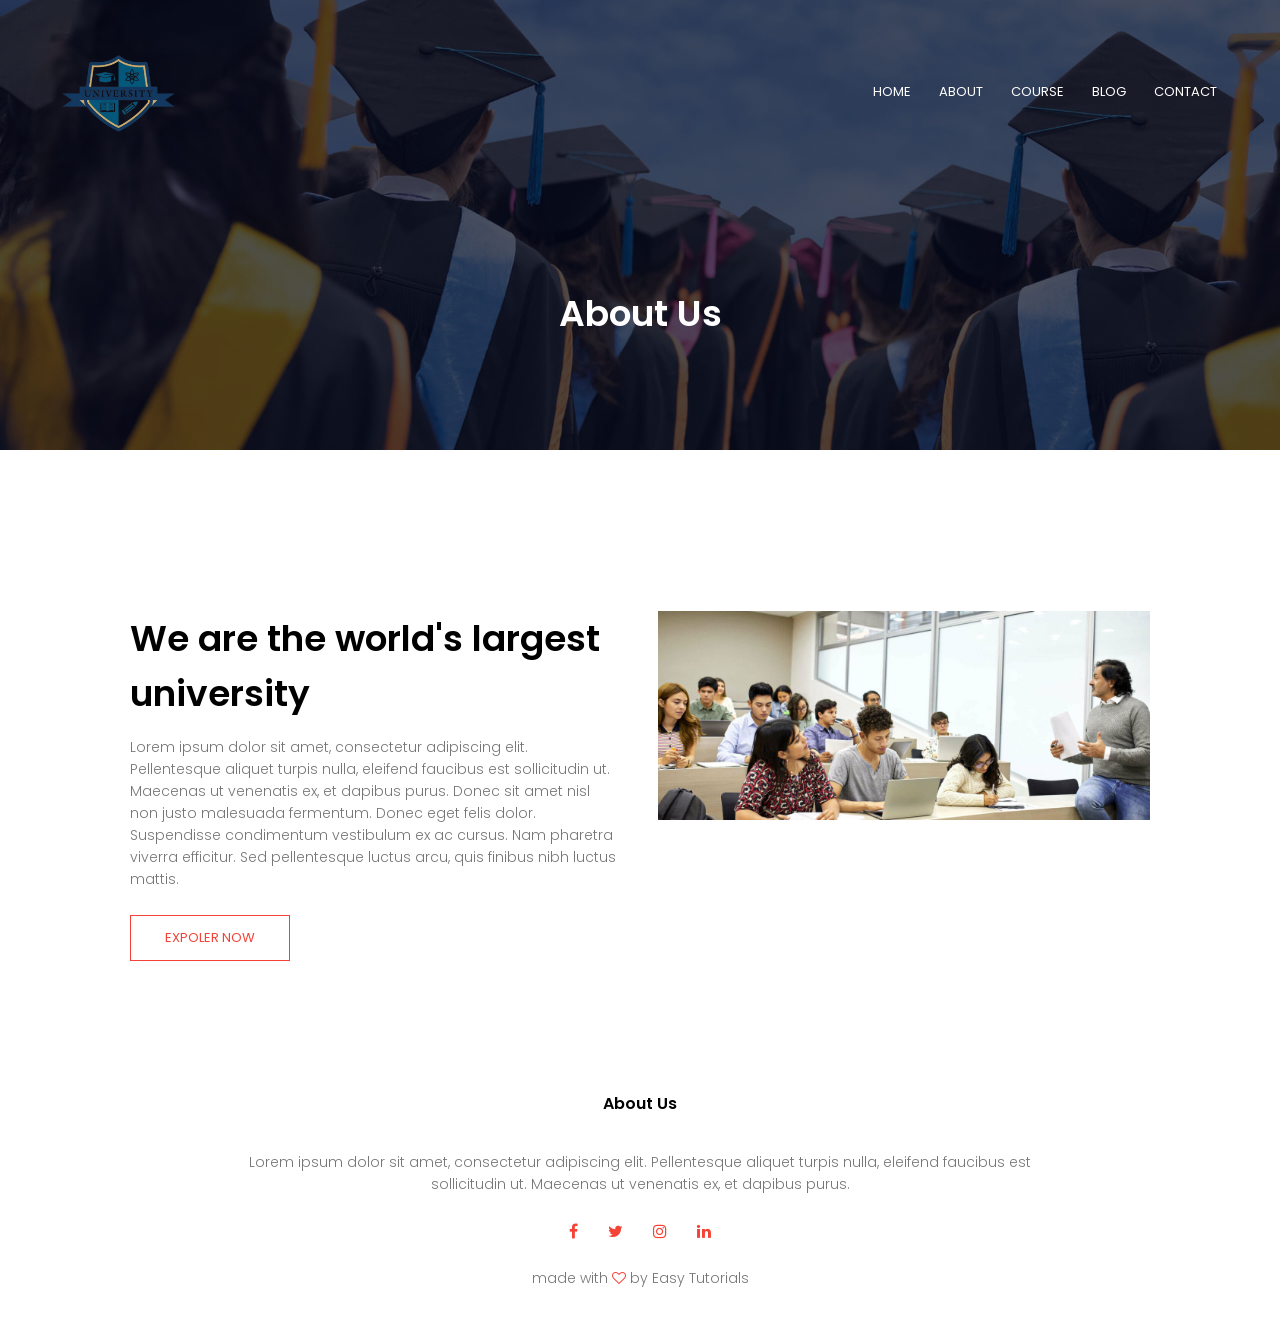
<file: about.html>
<html>
<head>
<meta name="viewport" content="width=device-width, initial-scale=1.0">
<title>University Website Design - Easy Tutorials</title>
<link rel="icon" href="images/logo1-removebg-preview.png">
<link rel="stylesheet" href="style.css">
<link href="https://fonts.googleapis.com/css?family=Poppins:100,200,300,400,600,700&display=swap" rel="stylesheet">
<link rel="stylesheet" href="https://stackpath.bootstrapcdn.com/font-awesome/4.7.0/css/font-awesome.min.css"> 
</head>
<body>
    <section class="sub-header">
        <nav>
            <a href="index.html"><img src="images/logo1-removebg-preview.png"></a>
            <div class="nav-links" id="navLinks">  
                <i class="fa fa-close" onclick="hideMenu()"></i>
                <ul>
                    <li><a href="index.html">HOME</a></li>
                    <li><a href="about.html">ABOUT</a></li>
                    <li><a href="course.html">COURSE</a></li>
                    <li><a href="blog.html">BLOG</a></li>
                    <li><a href="contact.html">CONTACT</a></li>
                </ul>
            </div>
            <i class="fa fa-bars" onclick="showMenu()"></i>
        </nav>   
            <h1>About Us</h1>
    </section>
    
    
<!------- about us content -------->
    
<section class="about-us">
    <div class="row">
        <div class="about-col">
            <h1>We are the world's largest university</h1>     
            <p>Lorem ipsum dolor sit amet, consectetur adipiscing elit. Pellentesque aliquet turpis nulla, eleifend faucibus est sollicitudin ut. Maecenas ut venenatis ex, et dapibus purus. Donec sit amet nisl non justo malesuada fermentum. Donec eget felis dolor. Suspendisse condimentum vestibulum ex ac cursus. Nam pharetra viverra efficitur. Sed pellentesque luctus arcu, quis finibus nibh luctus mattis.</p>
            <a href="https://www.youtube.com/c/EasyTutorialsVideo?sub_confirmation=1" class="hero-btn red-btn">EXPOLER NOW</a>
        </div>
        <div class="about-col">
            <img src="images/class.jpg">
        </div>
    </div>    
</section>
    
<!-------- footer ---------->

<section class="footer">
        <h4>About Us</h4>
        <p>Lorem ipsum dolor sit amet, consectetur adipiscing elit. Pellentesque aliquet turpis nulla, eleifend faucibus est<br>sollicitudin ut. Maecenas ut venenatis ex, et dapibus purus.</p>
        <div class="icons">
            <i class="fa fa-facebook"></i>
            <i class="fa fa-twitter"></i>
            <i class="fa fa-instagram"></i>
            <i class="fa fa-linkedin"></i>
        </div>
        <p>made with <i class="fa fa-heart-o"></i> by Easy Tutorials</p>
</section>    
  
  
<!----JavaScript for toggle menu---->
<script>
    var navLinks = document.getElementById("navLinks");

    function showMenu() {
        navLinks.style.right = "0";
    }

    function hideMenu() {
        navLinks.style.right = "-200px";
    }
</script> 
    
</body>
</html>
</file>
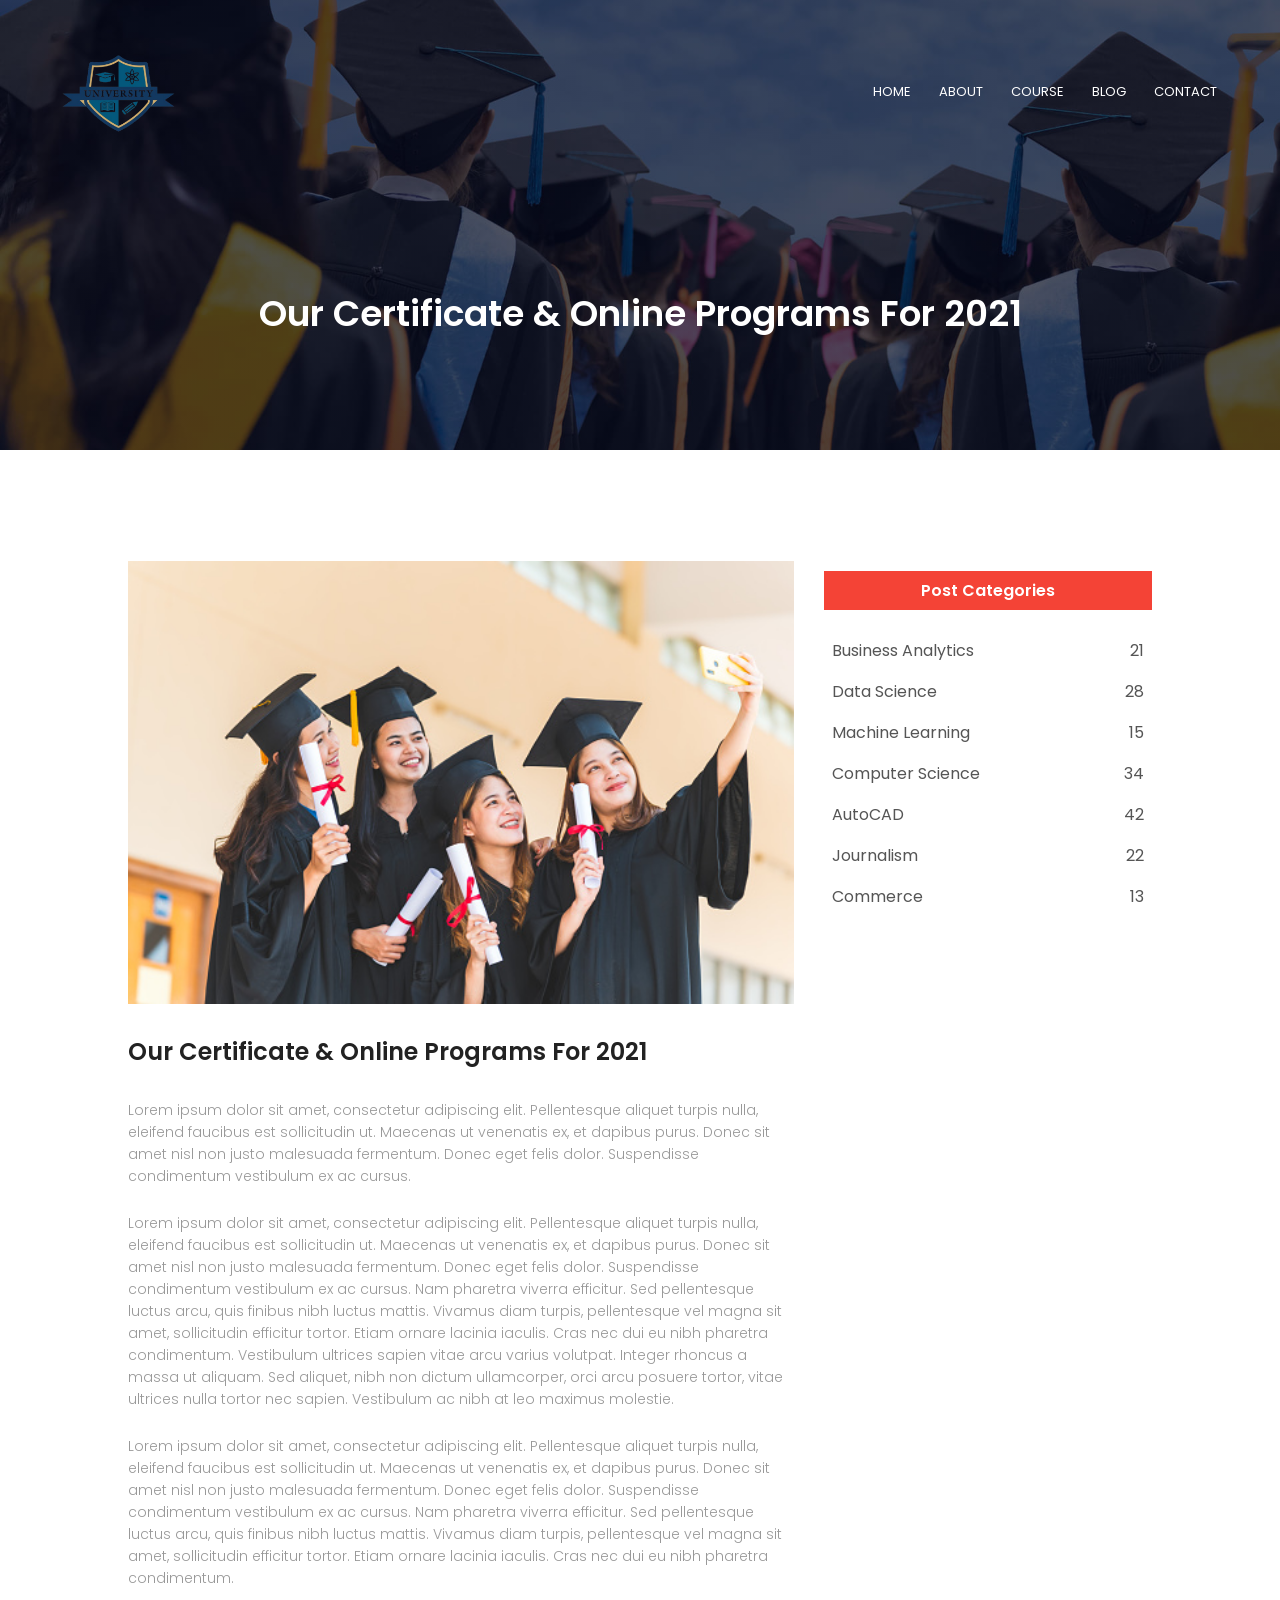
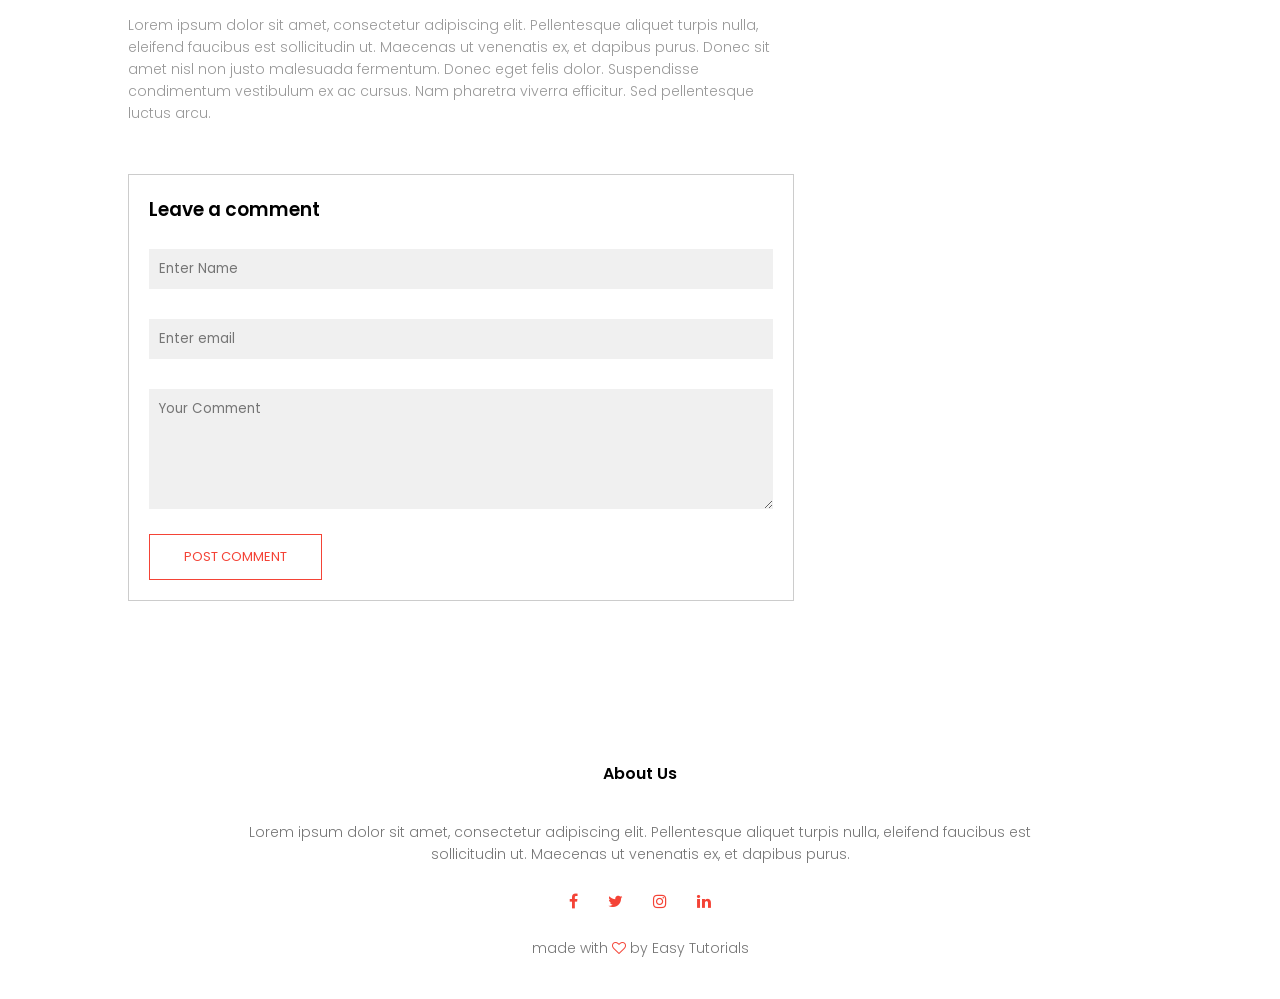
<file: blog.html>
<html>
<head>
<meta name="viewport" content="width=device-width, initial-scale=1.0">
<title>University Website Design - Easy Tutorials</title>
<link rel="icon" href="images/logo1-removebg-preview.png">
<link rel="stylesheet" href="style.css">
<link href="https://fonts.googleapis.com/css?family=Poppins:100,200,300,400,600,700&display=swap" rel="stylesheet">
<link rel="stylesheet" href="https://stackpath.bootstrapcdn.com/font-awesome/4.7.0/css/font-awesome.min.css"> 
</head>
<body>
    <section class="sub-header">
        <nav>
            <a href="index.html"><img src="images/logo1-removebg-preview.png"></a>
            <div class="nav-links" id="navLinks">  
                <i class="fa fa-close" onclick="hideMenu()"></i>
                <ul>
                    <li><a href="index.html">HOME</a></li>
                    <li><a href="about.html">ABOUT</a></li>
                    <li><a href="course.html">COURSE</a></li>
                    <li><a href="blog.html">BLOG</a></li>
                    <li><a href="contact.html">CONTACT</a></li>
                </ul>
            </div>
            <i class="fa fa-bars" onclick="showMenu()"></i>
        </nav>
            <h1>Our Certificate & Online Programs For 2021</h1>
    </section>
    
<!---------- Blog Page Content ---------->
    
    <section class="blog-content">
    <div class="row">
    <div class="blog-left">
        <img src="images/graduate.jpg">
        <h2>Our Certificate & Online Programs For 2021</h2>
        
        <p>Lorem ipsum dolor sit amet, consectetur adipiscing elit. Pellentesque aliquet turpis nulla, eleifend faucibus est sollicitudin ut. Maecenas ut venenatis ex, et dapibus purus. Donec sit amet nisl non justo malesuada fermentum. Donec eget felis dolor. Suspendisse condimentum vestibulum ex ac cursus.</p>
        <br>
        <p>Lorem ipsum dolor sit amet, consectetur adipiscing elit. Pellentesque aliquet turpis nulla, eleifend faucibus est sollicitudin ut. Maecenas ut venenatis ex, et dapibus purus. Donec sit amet nisl non justo malesuada fermentum. Donec eget felis dolor. Suspendisse condimentum vestibulum ex ac cursus. Nam pharetra viverra efficitur. Sed pellentesque luctus arcu, quis finibus nibh luctus mattis. Vivamus diam turpis, pellentesque vel magna sit amet, sollicitudin efficitur tortor. Etiam ornare lacinia iaculis. Cras nec dui eu nibh pharetra condimentum. Vestibulum ultrices sapien vitae arcu varius volutpat. Integer rhoncus a massa ut aliquam. Sed aliquet, nibh non dictum ullamcorper, orci arcu posuere tortor, vitae ultrices nulla tortor nec sapien. Vestibulum ac nibh at leo maximus molestie.</p>
        <br>
        <p>Lorem ipsum dolor sit amet, consectetur adipiscing elit. Pellentesque aliquet turpis nulla, eleifend faucibus est sollicitudin ut. Maecenas ut venenatis ex, et dapibus purus. Donec sit amet nisl non justo malesuada fermentum. Donec eget felis dolor. Suspendisse condimentum vestibulum ex ac cursus. Nam pharetra viverra efficitur. Sed pellentesque luctus arcu, quis finibus nibh luctus mattis. Vivamus diam turpis, pellentesque vel magna sit amet, sollicitudin efficitur tortor. Etiam ornare lacinia iaculis. Cras nec dui eu nibh pharetra condimentum.</p>
        <br>
        <p>Lorem ipsum dolor sit amet, consectetur adipiscing elit. Pellentesque aliquet turpis nulla, eleifend faucibus est sollicitudin ut. Maecenas ut venenatis ex, et dapibus purus. Donec sit amet nisl non justo malesuada fermentum. Donec eget felis dolor. Suspendisse condimentum vestibulum ex ac cursus. Nam pharetra viverra efficitur. Sed pellentesque luctus arcu.</p>
        
        <div class="comment-box">
            <h3>Leave a comment</h3>
            <form class="comment-form">
                    <input type="text" placeholder="Enter Name">
                    <input type="email" placeholder="Enter email">
                    <textarea rows="5" placeholder="Your Comment"></textarea>
                    <button type="submit" class="hero-btn red-btn">POST COMMENT</button>
            </form>
        </div>
    </div>
        
    <div class="blog-right">
        
        
            <h3>Post Categories</h3>
            <div>
                <span>Business Analytics</span>
                <span>21</span>
            </div>
            <div>
                <span>Data Science</span>
                <span>28</span>
            </div>
            <div>
                <span>Machine Learning</span>
                <span>15</span>
            </div>
            <div>
                <span>Computer Science</span>
                <span>34</span>
            </div>
            <div>
                <span>AutoCAD</span>
                <span>42</span>
            </div>
            <div>
                <span>Journalism</span>
                <span>22</span>
            </div>
            <div>
                <span>Commerce</span>
                <span>13</span>
            </div>
           
        </div> 
    
    </div>
    </section>
    
<!-------- footer ---------->

<section class="footer">
        <h4>About Us</h4>
        <p>Lorem ipsum dolor sit amet, consectetur adipiscing elit. Pellentesque aliquet turpis nulla, eleifend faucibus est<br>sollicitudin ut. Maecenas ut venenatis ex, et dapibus purus.</p>
        <div class="icons">
            <i class="fa fa-facebook"></i>
            <i class="fa fa-twitter"></i>
            <i class="fa fa-instagram"></i>
            <i class="fa fa-linkedin"></i>
        </div>
        <p>made with <i class="fa fa-heart-o"></i> by Easy Tutorials</p>
</section>    
  
  
<!----JavaScript for toggle menu---->
<script>
    var navLinks = document.getElementById("navLinks");

    function showMenu() {
        navLinks.style.right = "0";
    }

    function hideMenu() {
        navLinks.style.right = "-200px";
    }
</script> 
    
</body>
</html>
</file>
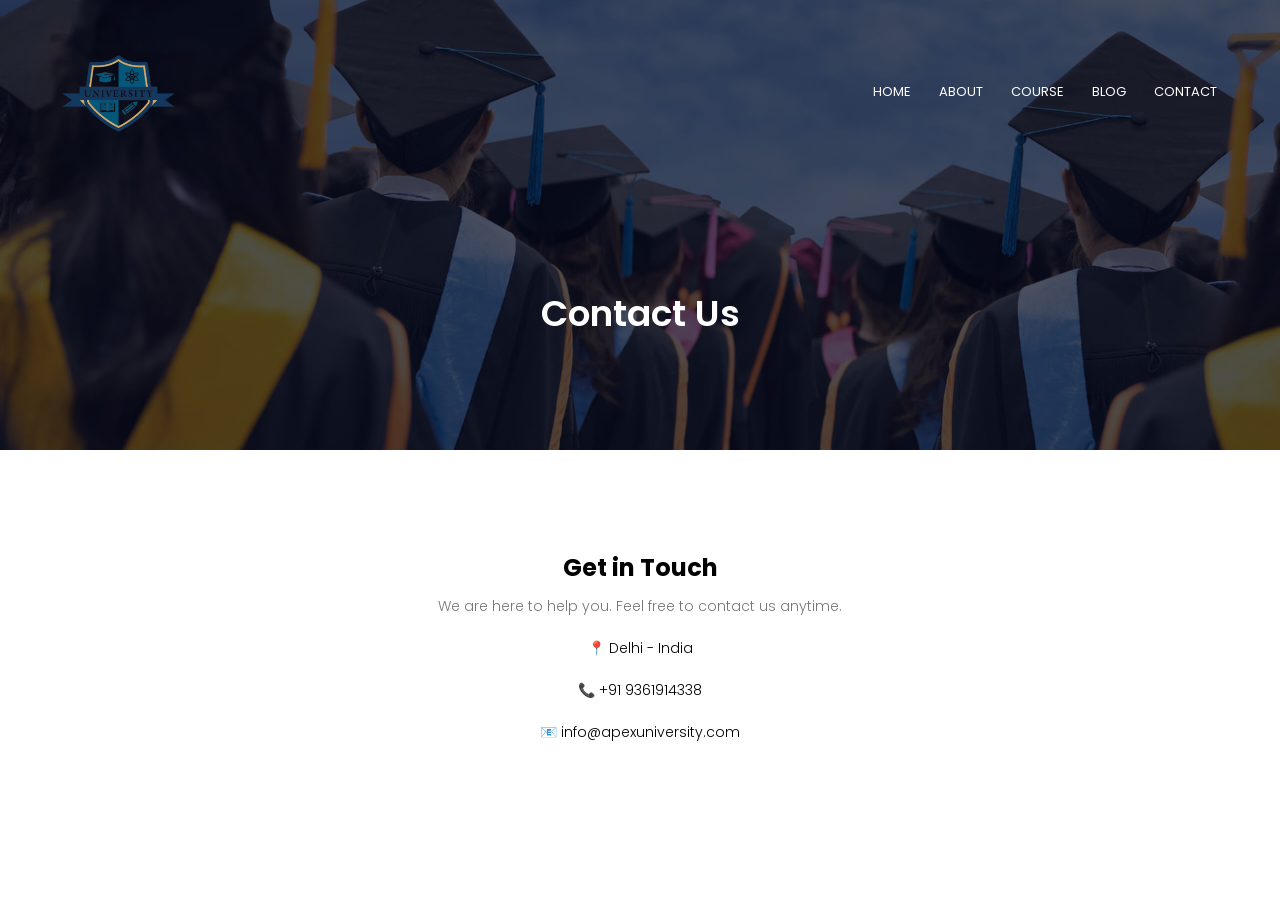
<file: contact.html>
<html>
<head>
<meta name="viewport" content="width=device-width, initial-scale=1.0">
<title>University Website Design - Easy Tutorials</title>
<link rel="icon" href="images/logo1-removebg-preview.png">
<link rel="stylesheet" href="style.css">
<link href="https://fonts.googleapis.com/css?family=Poppins:100,200,300,400,600,700&display=swap" rel="stylesheet">
<link rel="stylesheet" href="https://stackpath.bootstrapcdn.com/font-awesome/4.7.0/css/font-awesome.min.css"> 
</head>

<body>

<!-- HEADER -->
 
<section class="sub-header">
<nav>
<a href="index.html"><img src="images/logo1-removebg-preview.png"></a>
<div class="nav-links">
<ul>
<li><a href="index.html">HOME</a></li>
<li><a href="about.html">ABOUT</a></li>
<li><a href="course.html">COURSE</a></li>
<li><a href="blog.html">BLOG</a></li>
<li><a href="contact.html">CONTACT</a></li>
</ul>
</div>
</nav>
<h1>Contact Us</h1>
</section>

<!-- CONTACT SECTION -->
<section class="contact-container">

<div class="contact-box">

<!-- LEFT SIDE -->
 <section class="contact-container">

<div class="contact-box">

<div class="contact-info">
  <center>
    <section class="course">
      <h2>Get in Touch</h2>
      <p>We are here to help you. Feel free to contact us anytime.</p>

      <!-- Clickable Location -->
      <p>📍 
        <a href="https://www.bing.com/ck/a?!&&p=ecc497ce0b060befb1dba1657dd6a3598fdfe19b943712aa487ec758adb94795JmltdHM9MTc3Mzc5MjAwMA&ptn=3&ver=2&hsh=4&fclid=14ffe21b-72c2-6cdd-35c9-f7cf73bd6d93&u=[base64]" target="_blank" style="text-decoration:none; color:black;">
          Delhi - India
        </a>
      </p>

      <!-- Clickable Phone Number -->
      <p>📞 
        <a href="tel:+919876543210" style="text-decoration:none; color:black;">
          +91 9361914338
        </a>
      </p>

      <!-- Clickable Email -->
      <p>📧 
        <a href="amsakrishnan024@gmail.com" style="text-decoration:none; color:black;">
          info@apexuniversity.com
        </a>
      </p>
    </section>
  </center>
</div>
</div>
</section>
</div>
</section>
</body>
</html>
</file>
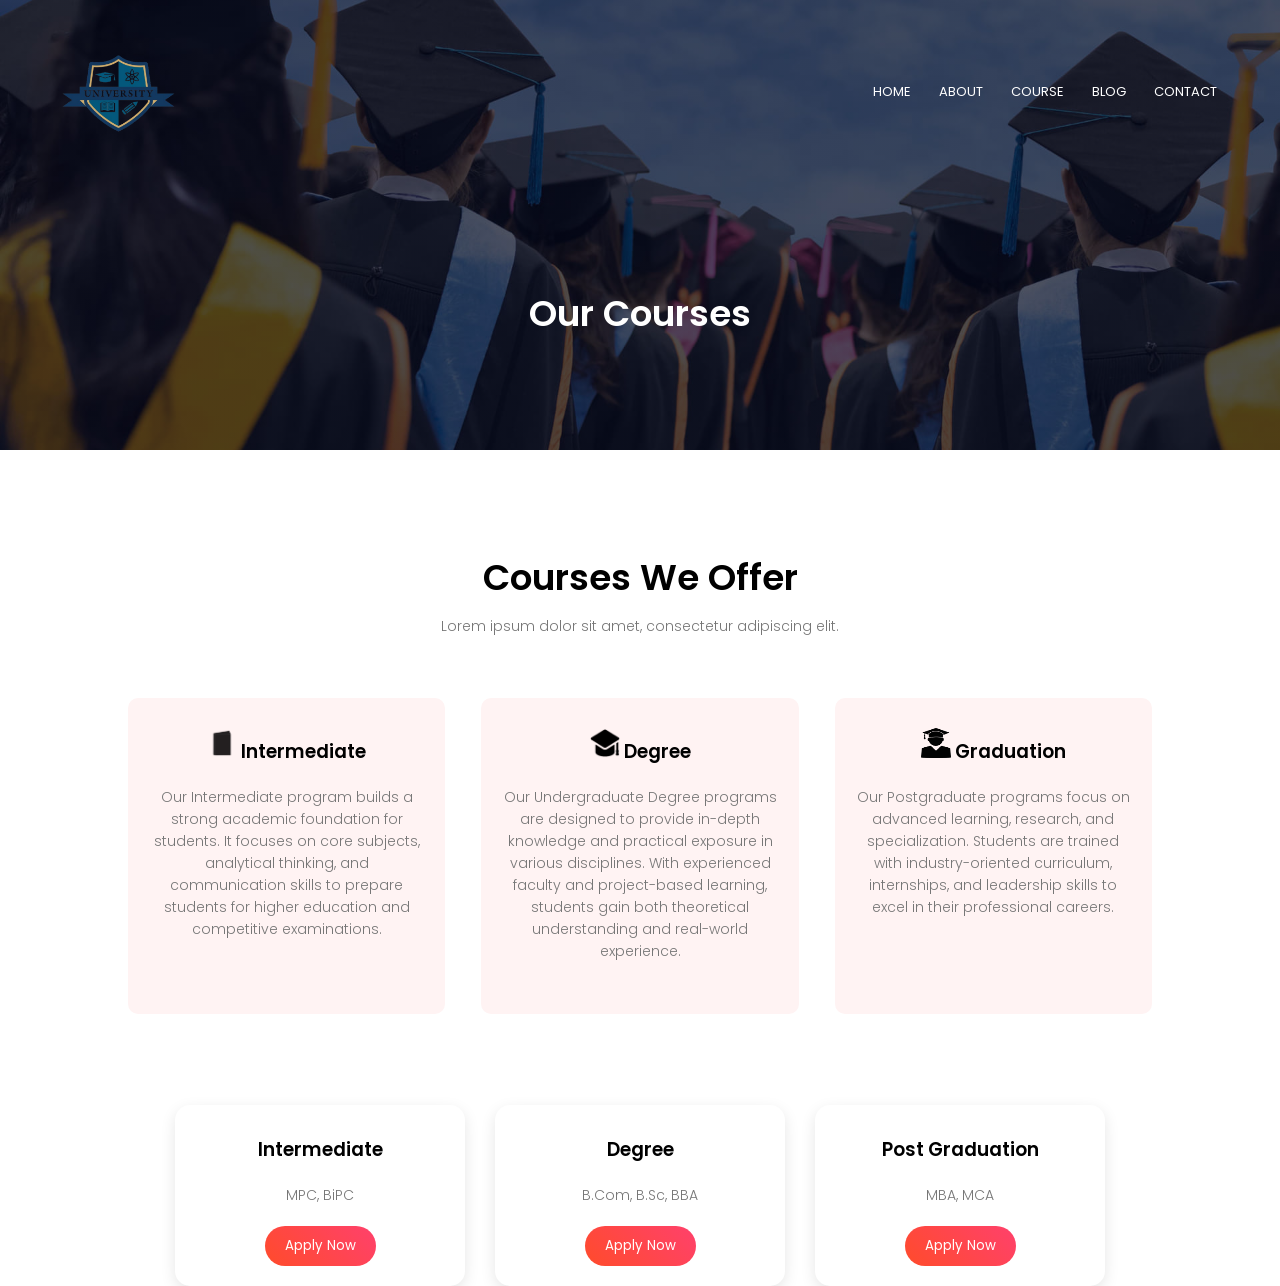
<file: course.html>
<html>
<head>
<meta name="viewport" content="width=device-width, initial-scale=1.0">
<title>University Website Design - Easy Tutorials</title>
<link rel="icon" href="images/logo1-removebg-preview.png">
<link rel="stylesheet" href="style.css">
<link href="https://fonts.googleapis.com/css?family=Poppins:100,200,300,400,600,700&display=swap" rel="stylesheet">
<link rel="stylesheet" href="https://stackpath.bootstrapcdn.com/font-awesome/4.7.0/css/font-awesome.min.css"> 
</head>
<body>
<section class="sub-header">
<nav>
<a href="index.html"><img src="images/logo1-removebg-preview.png"></a>

<div class="nav-links">
<ul>
<li><a href="index.html">HOME</a></li>
<li><a href="about.html">ABOUT</a></li>
<li><a href="course.html">COURSE</a></li>
<li><a href="blog.html">BLOG</a></li>
<li><a href="contact.html">CONTACT</a></li>
</ul>
</div>
</nav>


<h1>Our Courses</h1>
</section>
<section class="course">
        <h1>Courses We Offer</h1>
        <p>Lorem ipsum dolor sit amet, consectetur adipiscing elit.</p>
        <div class="row">
            <div class="course-col">
                <h3><img src="images/book-removebg-preview.png" width="30" height="30"> Intermediate</h3>
                <p>Our Intermediate program builds a strong academic foundation for students. It focuses on core subjects, analytical thinking, and communication skills to prepare students for higher education and competitive examinations.
                    <br><br>
                </p>
            </div>
            <div class="course-col">
                <h3><img src="images/degree-removebg-preview.png" width="30" height="30">  Degree</h3>
                <p>Our Undergraduate Degree programs are designed to provide in-depth knowledge and practical exposure in various disciplines. With experienced faculty and project-based learning, students gain both theoretical understanding and real-world experience.
                <br><br>
                </p>
            </div>
            <div class="course-col">
                <h3><img src="images/pg-removebg-preview (1).png" width="30" height="30"> Graduation</h3>
                <p>Our Postgraduate programs focus on advanced learning, research, and specialization. Students are trained with industry-oriented curriculum, internships, and leadership skills to excel in their professional careers.
                <br><br>
                </p>
            </div>
        </div>
    </section>

<div class="cards">

<div class="card">
<h3>Intermediate</h3>
<p>MPC, BiPC</p>
<button onclick="openForm()">Apply Now</button>
</div>

<div class="card">
<h3>Degree</h3>
<p>B.Com, B.Sc, BBA</p>
<button onclick="openForm()">Apply Now</button>
</div>

<div class="card">
<h3>Post Graduation</h3>
<p>MBA, MCA</p>
<button onclick="openForm()">Apply Now</button>
</div>

</div>
</section>


<!--  POPUP FORM -->
<div class="popup" id="formPopup">
<div class="popup-content">

<span class="close" onclick="closeForm()">✖</span>

<h2>Application Form</h2>

<form onsubmit="submitForm(event)">

<input type="text" placeholder="Full Name" required>
<input type="email" placeholder="Email" required>
<input type="tel" placeholder="Phone Number" required>

<select required>
<option value="">Select Course</option>
<option>B.Com</option>
<option>B.Sc</option>
<option>BBA</option>
<option>MBA</option>
<option>MCA</option>
</select>

<textarea placeholder="Why do you want to join?" required></textarea>

<button type="submit">Submit</button>

</form>

</div>
</div>

<script>
// open popup
function openForm(){
document.getElementById("formPopup").style.display="flex";
}

// close popup
function closeForm(){
document.getElementById("formPopup").style.display="none";
}

// submit form
function submitForm(e){
e.preventDefault();
alert("Application Submitted Successfully ");
closeForm();
}
</script>

</body>
</html>
</file>
<file: style.css>
*{
    margin: 0;
    padding: 0;
    font-family: 'Poppins', sans-serif;
}
.header{
    min-height: 100vh;
    width: 100%;
    background-image: linear-gradient(rgba(66, 67, 70, 0.7),rgba(44, 49, 69, 0.7)),url(images/clg.jpg);
    background-position: center;
    background-size: cover;
    position: relative;
    overflow: hidden;
}

nav{
    display: flex;  
    padding: 2% 4%;
    justify-content: space-between;
    align-items: center;
}
nav img{
    width: 135px;
}
.nav-links{
    flex: 1;
    text-align: right;
}
.nav-links ul li{
    list-style: none;
    display: inline-block;
    padding: 8px 12px;
    position: relative;
}
.nav-links ul li a{
    color: #fff;
    text-decoration: none;
    font-size: 13px;
}
.nav-links ul li::after{
    content: '';
    width: 0%;
    height: 2px;
    background: #d83125;
    display: block;
    margin: auto;
    transition: .5s;    
}
.nav-links ul li:hover::after{
    width: 100%;
}
nav .fa{
    display: none;
}

.text-box{
    width: 90%;
    color: #fff;
    position: absolute;
    top: 50%;
    left: 50%;
    transform: translate(-50%, -50%);
    text-align: center;
}
.text-box h1{
    font-size: 62px;
}
.text-box p{
    margin: 20px 0 40px;
    font-size: 14px;
    color: #fff;
}
.hero-btn {
    display: inline-block;
    text-decoration: none;
    color: #fff;
    border: 1px solid #fff;
    padding: 12px 34px;
    font-size: 13px;
    background: transparent;
    position: relative;
    cursor: pointer;
    transition: 1s;
}

.hero-btn:hover{
    border: 1px solid #f44336;
    background: #f44336;
}


@media(max-width: 700px)
{
   .nav-links ul li
    {
        display: block;
    }
    .nav-links
    {
        position: fixed;
        background: #f44336;
        height: 100vh;
        width: 200px;
        top: 0;
        right: -200px;
        text-align: left;
        z-index: 2;
        transition: 0.5s;
    }
    .nav-links ul{
        padding: 30px;
    }
    nav .fa{
        display: block;
        color: #fff;
        margin: 10px;
        font-size: 22px;
        cursor: pointer; 
    }
    .text-box h1{
        font-size: 20px;
    }
}

/*---------- course --------*/

.course{
    width: 80%;
    margin: auto;
    text-align: center;
    padding-top: 100px;
}
h1{
    font-size: 36px;
    font-weight: 600;
}
p{
    color: #777;
    font-size: 14px;
    font-weight: 300;
    line-height: 22px;
    padding: 10px;
}
.row{
    margin-top: 5%;
    display: flex;
    justify-content: space-between;  
}
  
.course-col{
    flex-basis: 31%;
    background: #fff3f3;
    border-radius: 10px;
    margin-bottom: 5%;
    padding: 20px 12px;
    box-sizing: border-box;
    transition: .5s;
}
h3{
    text-align: center;
    font-weight: 600;
    margin: 10px 0;
}
.course-col:hover{
    box-shadow: 0 0 20px 0px rgba(0, 0, 0, 0.2);
}

@media (max-width:700px){
    .row{
        flex-direction: column;
    }
} 

/*---------------- campus ----------------*/

.campus{
    width: 80%;
    margin: auto;
    text-align: center;
    padding-top: 50px;
}
.campus-col{
    flex-basis: 32%;
    border-radius: 10px;
    margin-bottom: 30px;
    position: relative;
    overflow: hidden;
}
.campus-col img{
    width: 100%;
}

.layer{
    background: transparent;
    height: 100%;
    width: 100%;
    top: 0;
    left: 0;
    position: absolute;
    transition: .5s;
}
.layer:hover{
    background: rgba(250, 43, 43, 0.7);
}
.layer h3{
    width: 100%;
    font-weight: 500;
    color: #fff;
    font-size: 26px;
    bottom: 0;
    left: 50%;
    transform: translateX(-50%);
    position: absolute;
    opacity: 0;
    transition: .5s;
}
.layer:hover h3{
    bottom: 49%;
    opacity: 1;
}

/*-------------- Facilities ----------------*/

.facility{
    width: 80%;
    margin: auto;
    text-align: center;
    padding-top: 100px;
}
.facility-col{
    flex-basis: 31%;
    border-radius: 10px;
    margin-bottom: 5%;
    text-align: left;
}
.facility-col img{
    width: 100%;
    border-radius: 10px;
}
.facility-col p{
    padding: 0;
}
.facility-col h3{
    margin-top: 16px;
    margin-bottom: 15px;
    text-align: left;
}

/*---------------- testimonials ------------------*/

.testimonials{
    width: 80%;
    margin: auto;
    padding-top: 100px;
    text-align: center;
}

.testimonial-col{
    flex-basis: 44%;
    border-radius: 10px;
    margin-bottom: 5%;
    text-align: left;
    background: #fff3f3;
    padding: 25px;
    cursor: pointer;
    display: flex;
}
.testimonial-col img{
    height: 40px;
    margin-left: 5px;
    margin-right: 30px;
    border-radius: 50%;
}
.testimonial-col p{
    padding: 0;
}
.testimonial-col h3{
    margin-top: 15px;
    text-align: left;
}
.testimonial-col .fa{
    color: #f44336;
}

@media(max-width:700px){
    .testimonial-col img{
        margin-left: 0px;
        margin-right: 15px;
    }
}

/*-------- Call To Action ----------*/


.cta{
    margin: 100px auto;
    width: 80%;
    background-image: linear-gradient(rgba(0,0,0,0.7),rgba(0,0,0,0.7)),url(images/en.webp);
    background-position: center;
    background-size: cover;
    border-radius: 10px;
    text-align: center;
    padding: 100px 0;
}
.cta h1{
    color: #fff;
    margin-bottom: 40px; 
    padding: 0; 
}

@media(max-width:700px){
    .cta h1{
        font-size: 24px;
    }
}

/*--------------Footer---------------*/

.footer{
    width: 100%;
    text-align: center;
    padding: 30px 0;
}
.footer h4{
    margin-bottom: 25px;
    margin-top: 20px;
    font-weight: 600;
}

.icons .fa{
    color: #f44336;
    margin: 0 13px;
    cursor: pointer;
    padding: 18px 0;
}
.fa-heart-o{
    color: #f44336;
}


/*--------------- About Us Page --------------*/


.sub-header{
    height: 50vh;
    width: 100%;
    background-image: linear-gradient(rgba(4,9,30,0.7),rgba(4,9,30,0.7)),url(images/bg.jpg);
    background-position: center;
    background-size: cover;
    text-align: center;
    color: #fff;
}
.sub-header h1{
    margin-top: 100px;
}
.about-us{
    width: 80%;
    margin: auto;
    padding-top: 80px;
    padding-bottom: 50px;
}

.about-col{
    flex-basis: 48%;
    padding: 30px 2px;
}
.about-col h1{
    padding-top: 0;
}
.about-col p{
    padding: 15px 0 25px;
}

.hero-btn.red-btn{
    border: 1px solid #f44336;
    background: transparent;
    color: #f44336;
}
.hero-btn.red-btn:hover{
    border: 1px solid #f44336;
    background: #f44336;
    color: #fff;
}
.hero-btn.red-btn::after{
    background: #f44336;
}
.hero-btn.red-btn::before{
    background: #f44336;
}
.content-image{
    flex-basis: 50%;
}
.about-col img{
    width: 100%;
}

/*---------- Blog Page -------------*/

.blog-content{
    width: 80%;
    margin: auto;
    padding: 60px 0;
}
.blog-left{
    flex-basis: 65%;
}
.blog-right{
    flex-basis: 32%;
}
.blog-left img{
    width: 100%;
}
.blog-left h2{
    color: #222;
    font-weight: 600;
    margin: 30px 0;
}
.blog-left p{
    color: #999;
    padding: 0;
}

.blog-right h3{
    background: #f44336;
    color: #fff;
    padding: 7px 0;
    font-size: 16px;
    margin-bottom: 20px;
}
.blog-right div{
    display: flex;
    align-items: center;
    justify-content: space-between;
    color: #555;
    padding: 8px;
    box-sizing: border-box;
}

.comment-box{
    border: 1px solid #ccc;
    margin: 50px 0;
    padding: 10px 20px;
}

.comment-box h3{
    text-align: left;
}
.comment-form input, .comment-form textarea{
    width: 100%;
    padding: 10px;
    margin: 15px 0;
    box-sizing: border-box;
    border: none;
    outline: none;
    background: #f0f0f0;
}
.comment-form button{
    margin: 10px 0;
}


@media (max-width:700px){
    .sub-header h1{
        font-size: 24px;
    }
} 


/*------- Contact Us Page ------------*/

.location{
    width: 80%;
    margin: auto;
    padding: 80px 0;
}
.location iframe{
    width: 100%;
}

.contact-us{
    width: 80%;
    margin: auto;
}
.contact-col{
    flex-basis: 48%;
    margin-bottom: 30px;
}

.contact-col div{
    display: flex;
    align-items: center;
    margin-bottom: 40px;
}

.contact-col div .fa{
    font-size: 28px;
    color: #f44336;
    margin: 10px;
    margin-right: 30px;
}
    
.contact-col div p{
    padding: 0;
}
.contact-col div h5{
    font-size: 20px;
    margin-bottom: 5px;
    color: #555;
    font-weight: 400;
    
}
.contact-col input, .contact-col textarea{
    width: 100%;
    padding: 15px;
    margin-bottom: 17px;
    outline: none;
    border: 1px solid #ccc;
}

.footer-link{
    text-decoration: none;
    color: #777;
}



.popup{
display:none;
position:fixed;
top:0;
left:0;
width:100%;
height:100%;
background:rgba(0,0,0,0.6);
justify-content:center;
align-items:center;
z-index:1000;
}


.popup-content{
background:#fff;
padding:25px;
border-radius:15px;
width:320px;
text-align:center;
animation:fadeIn 0.3s;
}


@keyframes fadeIn{
from{transform:scale(0.7);opacity:0;}
to{transform:scale(1);opacity:1;}
}


.close{
float:right;
cursor:pointer;
font-size:18px;
}

.popup input,
.popup select,
.popup textarea{
width:100%;
margin:10px 0;
padding:10px;
border-radius:10px;
border:1px solid #ccc;
}

/* 🔥 BUTTON */
.popup button{
background:linear-gradient(45deg,#ff4b2b,#ff416c);
color:white;
border:none;
padding:10px;
border-radius:20px;
cursor:pointer;
transition:0.3s;
}

.popup button:hover{
transform:scale(1.05);
}

.cards{
display:flex;
justify-content:center;
gap:30px;
flex-wrap:wrap;
margin-top:40px;
}


.card{
background:#fff;
padding:20px;
width:250px;
border-radius:15px;
text-align:center;
box-shadow:0 5px 15px rgba(0,0,0,0.1);
transition:0.3s;
}


.card:hover{
transform:translateY(-10px);
box-shadow:0 15px 30px rgba(0,0,0,0.2);
}


.card button{
margin-top:10px;
background:linear-gradient(45deg,#ff4b2b,#ff416c);
color:#fff;
border:none;
padding:10px 20px;
border-radius:20px;
cursor:pointer;
transition:0.3s;
}

.card button:hover{
transform:scale(1.05);
}


.section{
text-align:center;
}
.contact-form .input-box {
  margin-bottom: 15px;
  border: 1px solid #ccc;
  padding: 10px;
  border-radius: 5px;
}

.contact-form .input-box input,
.contact-form .input-box textarea {
  width: 100%;
  border: none;
  outline: none;
  font-size: 16px;
  background: transparent;
}

.contact-form .input-box textarea {
  resize: none;
  height: 100px;
}

.popup {
  display: none;
  position: fixed;
  top: 0;
  left: 0;
  width: 100%;
  height: 100%;
  background: rgba(0,0,0,0.6);
  justify-content: center;
  align-items: center;
  z-index: 1000;
}


.popup-content {
  background: #fff;
  padding: 30px;
  border-radius: 15px;
  width: 90%;
  max-width: 450px;
  position: relative;
  box-shadow: 0 0 20px rgba(0,0,0,0.3);
}


.popup-content .close {
  position: absolute;
  top: 15px;
  right: 20px;
  font-size: 22px;
  cursor: pointer;
}
</file>
